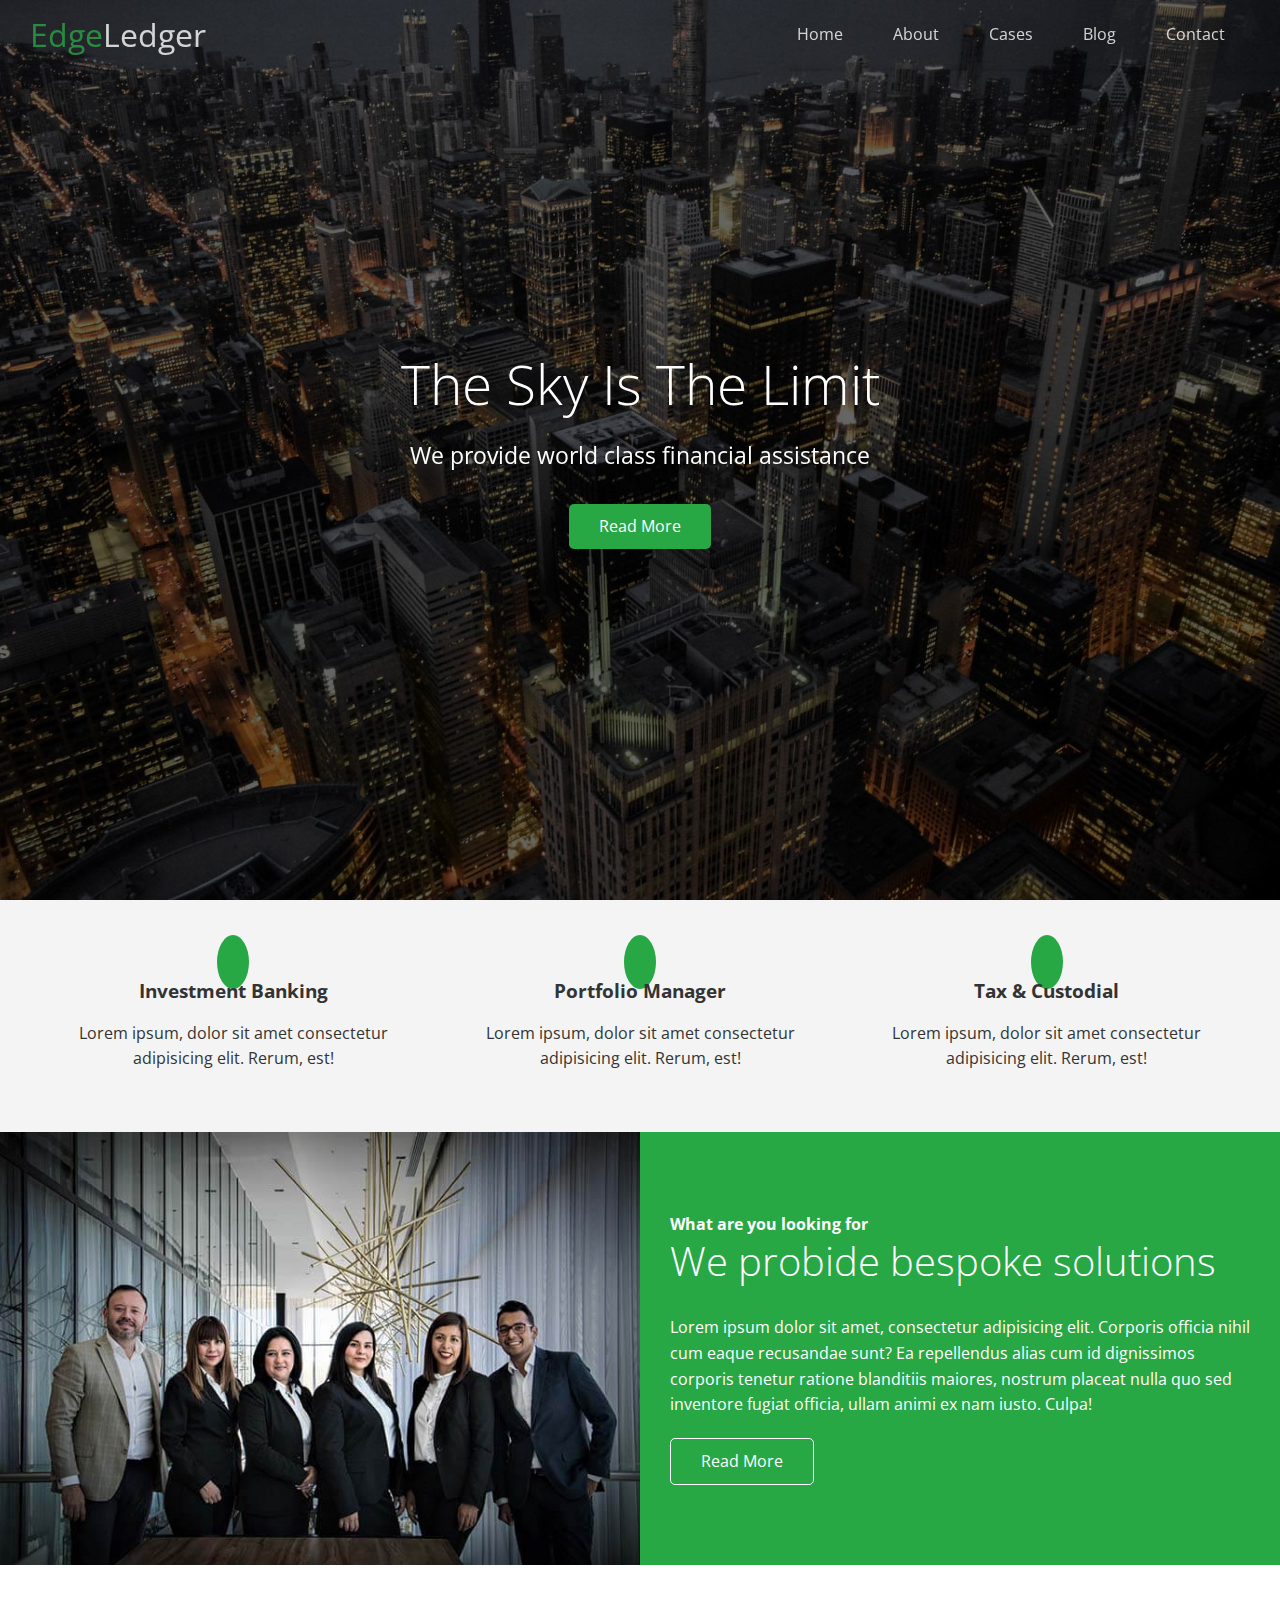
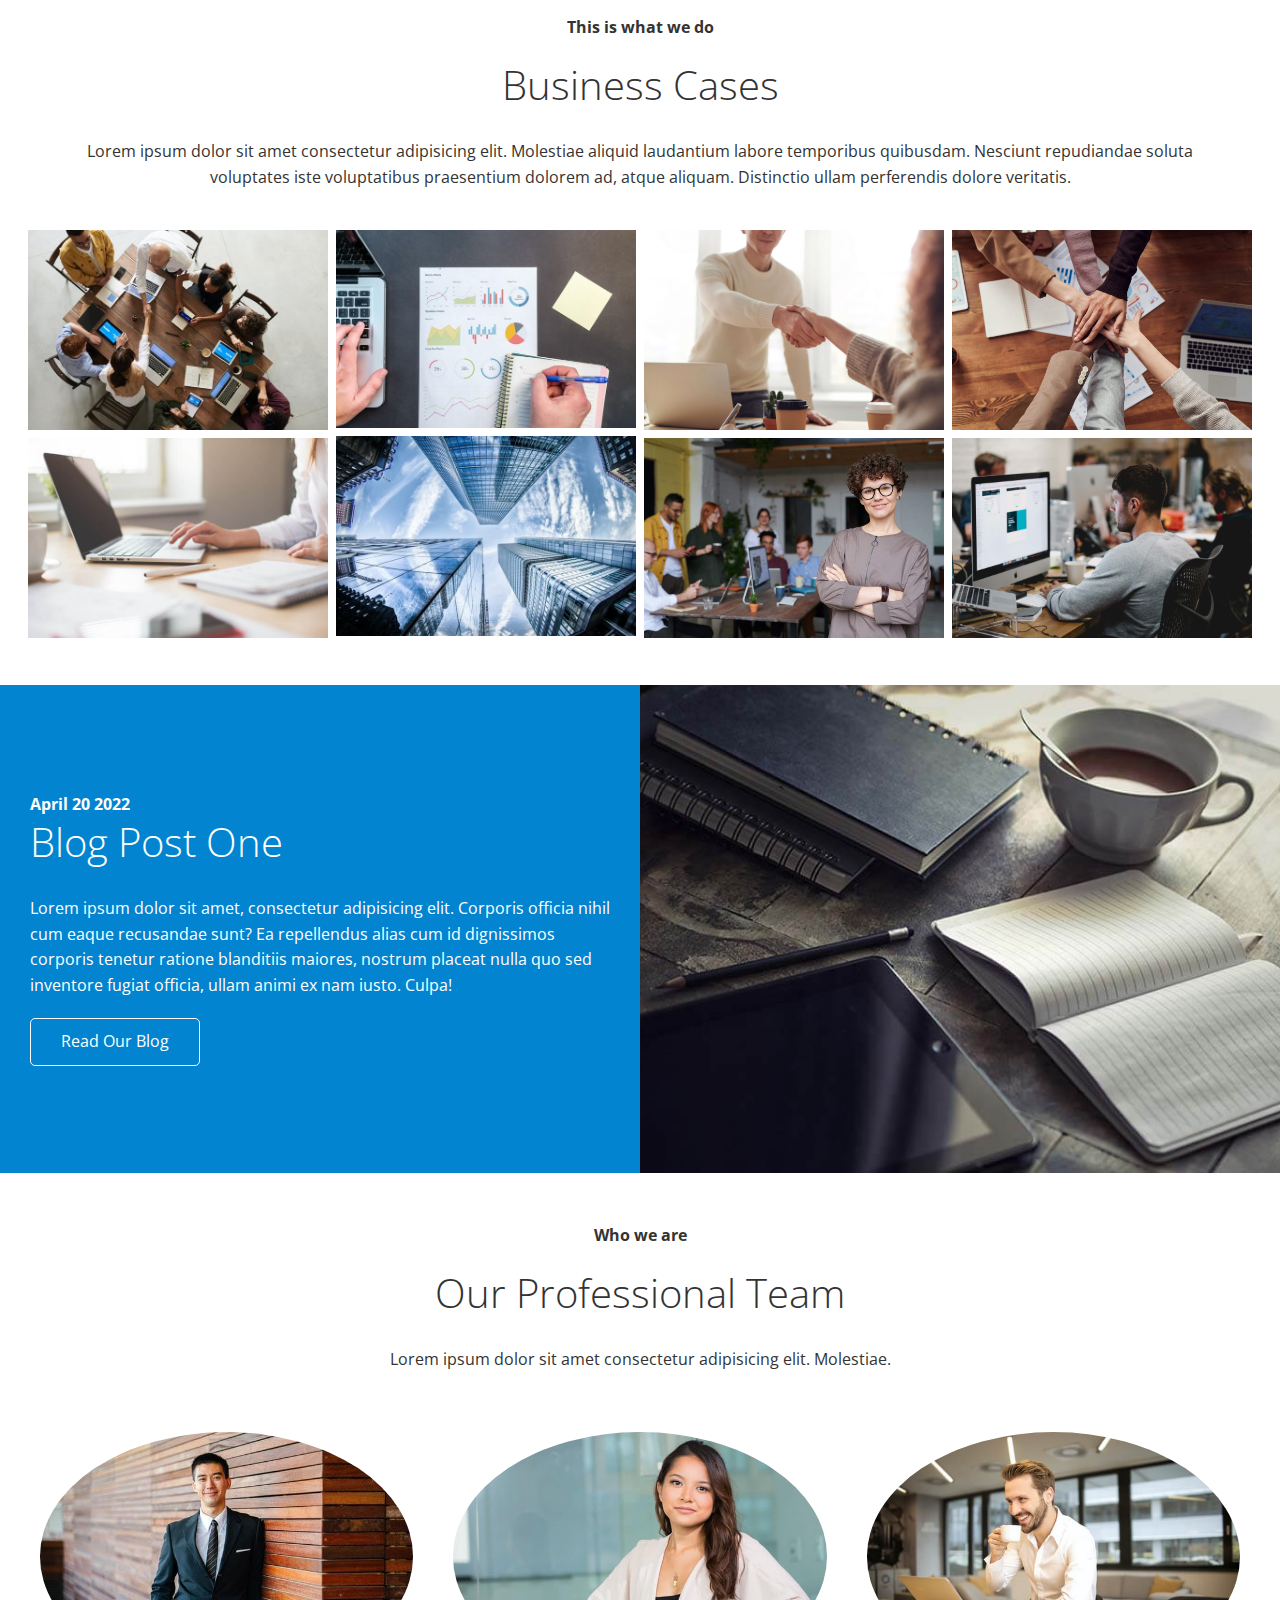
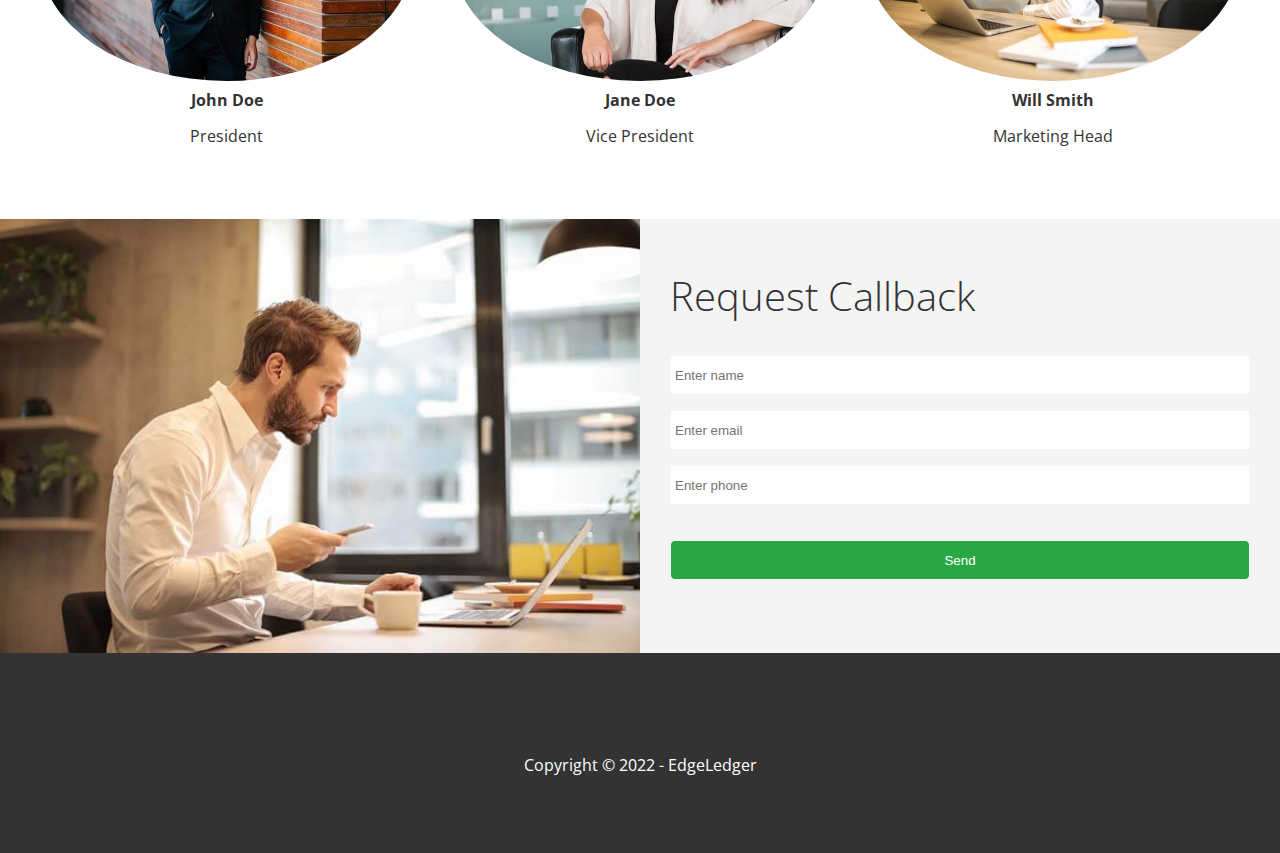
<file: index.html>
<!DOCTYPE html>
<html lang="en">
<head>
  <meta charset="UTF-8">
  <meta name="viewport" content="width=device-width, initial-scale=1.0">
  <link rel="stylesheet" href="https://cdnjs.cloudflare.com/ajax/libs/font-awesome/6.1.1/css/all.min.css" integrity="sha512-KfkfwYDsLkIlwQp6LFnl8zNdLGxu9YAA1QvwINks4PhcElQSvqcyVLLD9aMhXd13uQjoXtEKNosOWaZqXgel0g==" crossorigin="anonymous" referrerpolicy="no-referrer" />
  <link rel="shortcut icon" type="image/x-icon" href="/favicon.ico">
  <link rel="stylesheet" href="css/utilities.css">
  <link rel="stylesheet" href="css/style.css">
  <link rel="stylesheet" href="css/lightbox.min.css">

  <title>Welcome To EdgeLedger</title>
</head>
<body id="home">
  <header class="hero">
    <div id="navbar" class="navbar top">
      <h1 class="logo">
        <span class="text-primary"><i class="fas fa-book-open"></i> Edge</span>Ledger
      </h1>
      <nav>
        <ul>
          <li><a href="#home">Home</a></li>
          <li><a href="#about">About</a></li>
          <li><a href="#cases">Cases</a></li>
          <li><a href="#blog">Blog</a></li>
          <li><a href="#contact">Contact</a></li>
        </ul>
      </nav>
    </div>

    <div class="content">
      <h1>The Sky Is The Limit</h1>
      <p>We provide world class financial assistance</p>
      <a href="#about" class="btn"> <i class="fas fa-chevron-right"></i> Read More</a>
    </div>
  </header>

  <main>
    <!-- About: Icons -->
   <section id="about" class="icons bg-light">
     <div class="flex-items">
       <div>
         <i class="fas fa-university fa-2x"></i>
         <div>
           <h3>Investment Banking</h3>
           <p>Lorem ipsum, dolor sit amet consectetur adipisicing elit. Rerum, est!</p>
         </div>
       </div>

       <div>
        <i class="fas fa-book-reader fa-2x"></i>
        <div>
          <h3>Portfolio Manager</h3>
          <p>Lorem ipsum, dolor sit amet consectetur adipisicing elit. Rerum, est!</p>
        </div>
      </div>

      <div>
        <i class="fas fa-pencil-alt fa-2x"></i>
        <div>
          <h3>Tax & Custodial</h3>
          <p>Lorem ipsum, dolor sit amet consectetur adipisicing elit. Rerum, est!</p>
        </div>
      </div>
     </div>
   </section>
   <!-- About:Solutions -->
   <section class="solutions flex-columns">
    <div class="row">
      <div class="column">
        <div class="column-1">
          <img src="img/home/people.jpg" alt="">
        </div>
      </div>
      <div class="column">
        <div class="column-2 bg-primary">
          <h4>What are you looking for</h4>
          <h2>We probide bespoke solutions</h2>
          <p>Lorem ipsum dolor sit amet, consectetur adipisicing elit. Corporis officia nihil cum eaque recusandae sunt? Ea repellendus alias cum id dignissimos corporis tenetur ratione blanditiis maiores, nostrum placeat nulla quo sed inventore fugiat officia, ullam animi ex nam iusto. Culpa!</p>
          <a href="#" class="btn btn-outline">
            <i class="fas fa-chevron"></i>
            Read More
          </a>
        </div>
      </div>
    </div>
   </section>

   <!-- Cases -->
   <section id="cases" class="cases flex-grid section-padding">
     <header class="section-header">
       <h4>This is what we do</h4>
       <h2>Business Cases</h2>
       <p>Lorem ipsum dolor sit amet consectetur adipisicing elit. Molestiae aliquid laudantium labore temporibus quibusdam. Nesciunt repudiandae soluta voluptates iste voluptatibus praesentium dolorem ad, atque aliquam. Distinctio ullam perferendis dolore veritatis.</p>
      </header>
      
       <div class="row">
         <div class="column">
           <a href="img/cases/cases1.jpg" data-lightbox="cases" data-title="Nesciunt repudiandae soluta">
            <img src="img/cases/cases1.jpg" alt="">
            </a>
           
            <a href="img/cases/cases2.jpg" data-lightbox="cases" data-title="Nesciunt repudiandae soluta">
            <img src="img/cases/cases2.jpg" alt="">
            </a>
         </div>

         <div class="column">
          <a href="img/cases/cases3.jpg" data-lightbox="cases" data-title="Nesciunt repudiandae soluta">
            <img src="img/cases/cases3.jpg" alt="">
          </a>
          <a href="img/cases/cases4.jpg" data-lightbox="cases" data-title="Nesciunt repudiandae soluta">
            <img src="img/cases/cases4.jpg" alt="">
          </a>         
        </div>

        <div class="column">
          <a href="img/cases/cases5.jpg" data-lightbox="cases" data-title="Nesciunt repudiandae soluta">
            <img src="img/cases/cases5.jpg" alt="">
          </a>
          <a href="img/cases/cases6.jpg" data-lightbox="cases" data-title="Nesciunt repudiandae soluta">
            <img src="img/cases/cases6.jpg" alt="">
          </a>         
        </div>

        <div class="column">
          <a href="img/cases/cases7.jpg" data-lightbox="cases" data-title="Nesciunt repudiandae soluta">
            <img src="img/cases/cases7.jpg" alt="">
          </a>
          <a href="img/cases/cases9.jpg" data-lightbox="cases" data-title="Nesciunt repudiandae soluta">
            <img src="img/cases/cases9.jpg" alt="">
          </a>         
        </div>
        </div>
   </section>

   <!-- Blog -->
   <section id ="blog" class="blog flex-columns flex-reverse">
    <div class="row">
      <div class="column">
        <div class="column-1">
          <img src="img/home/blog.jpg" alt="">
        </div>
      </div>
      <div class="column">
        <div class="column-2 bg-secondary">
          <h4>April 20 2022</h4>
          <h2>Blog Post One</h2>
          <p>Lorem ipsum dolor sit amet, consectetur adipisicing elit. Corporis officia nihil cum eaque recusandae sunt? Ea repellendus alias cum id dignissimos corporis tenetur ratione blanditiis maiores, nostrum placeat nulla quo sed inventore fugiat officia, ullam animi ex nam iusto. Culpa!</p>
          <a href="blog.html" class="btn btn-outline">
            <i class="fas fa-chevron"></i>
            Read Our Blog
          </a>
        </div>
      </div>
    </div>
   </section>

   <!-- Team-->
   <section id="team" class="team section-padding">
    <header class="section-header">
      <h4>Who we are</h4>
      <h2>Our Professional Team</h2>
      <p>Lorem ipsum dolor sit amet consectetur adipisicing elit. Molestiae.</p>
    </header>
    <div class="flex-items">
      <div>
        <img src="img/team/person1.jpg" alt="">
        <h4>John Doe</h4>
        <p>President</p>
      </div>

      <div>
        <img src="img/team/person2.jpg" alt="">
        <h4>Jane Doe</h4>
        <p>Vice President</p>
      </div>

      <div>
        <img src="img/team/person3.jpg" alt="">
        <h4>Will Smith</h4>
        <p>Marketing Head</p>
      </div>
    </div>
  </section>

  <!-- contact -->
  <section id="contact" class="contact flex-columns">
    <div class="row">
      <div class="column">
        <div class="column-1">
          <img src="img/home/contact.jpg" alt="">
        </div>
      </div>
      <div class="column">
        <div class="column-2 bg-light">
          <h2>Request Callback</h2>
          <form action="" class="callback-form">
            <div class="form-control">
              <label for="name"></label>
              <input type="text" name="name" id="name" placeholder="Enter name">
            </div>

            <div class="form-control">
              <label for="email"></label>
              <input type="email" name="email" id="email" placeholder="Enter email">
            </div>

            <div class="form-control">
              <label for="phone"></label>
              <input type="text" name="phone" id="phone" placeholder="Enter phone">
            </div>

            <input type="submit" value="Send" id="Submit" class="btn">

          </form>
        </div>
      </div>
    </div>
   </section>
  </main>
  <footer class="footer bg-dark">
    <div class="social">
      <a href="#"><i class="fab fa-facebook fa-2x"></i></a>
      <a href="#"><i class="fab fa-twitter fa-2x"></i></a>
      <a href="#"><i class="fab fa-youtube fa-2x"></i></a>
      <a href="#"><i class="fab fa-linkedin fa-2x"></i></a>
    </div>
    <p>
      Copyright &copy; 2022 - EdgeLedger
    </p>
  </footer>

  <!-- smooth scrolling script -->
  <script
			  src="https://code.jquery.com/jquery-3.6.0.min.js"
			  integrity="sha256-/xUj+3OJU5yExlq6GSYGSHk7tPXikynS7ogEvDej/m4="
        crossorigin="anonymous">
  </script>
<!-- navbar -->
<script src="js/nav.js"></script>
<!-- lightbox -->
<script src="js/lightbox.min.js"></script>

</body>
</html>
</file>
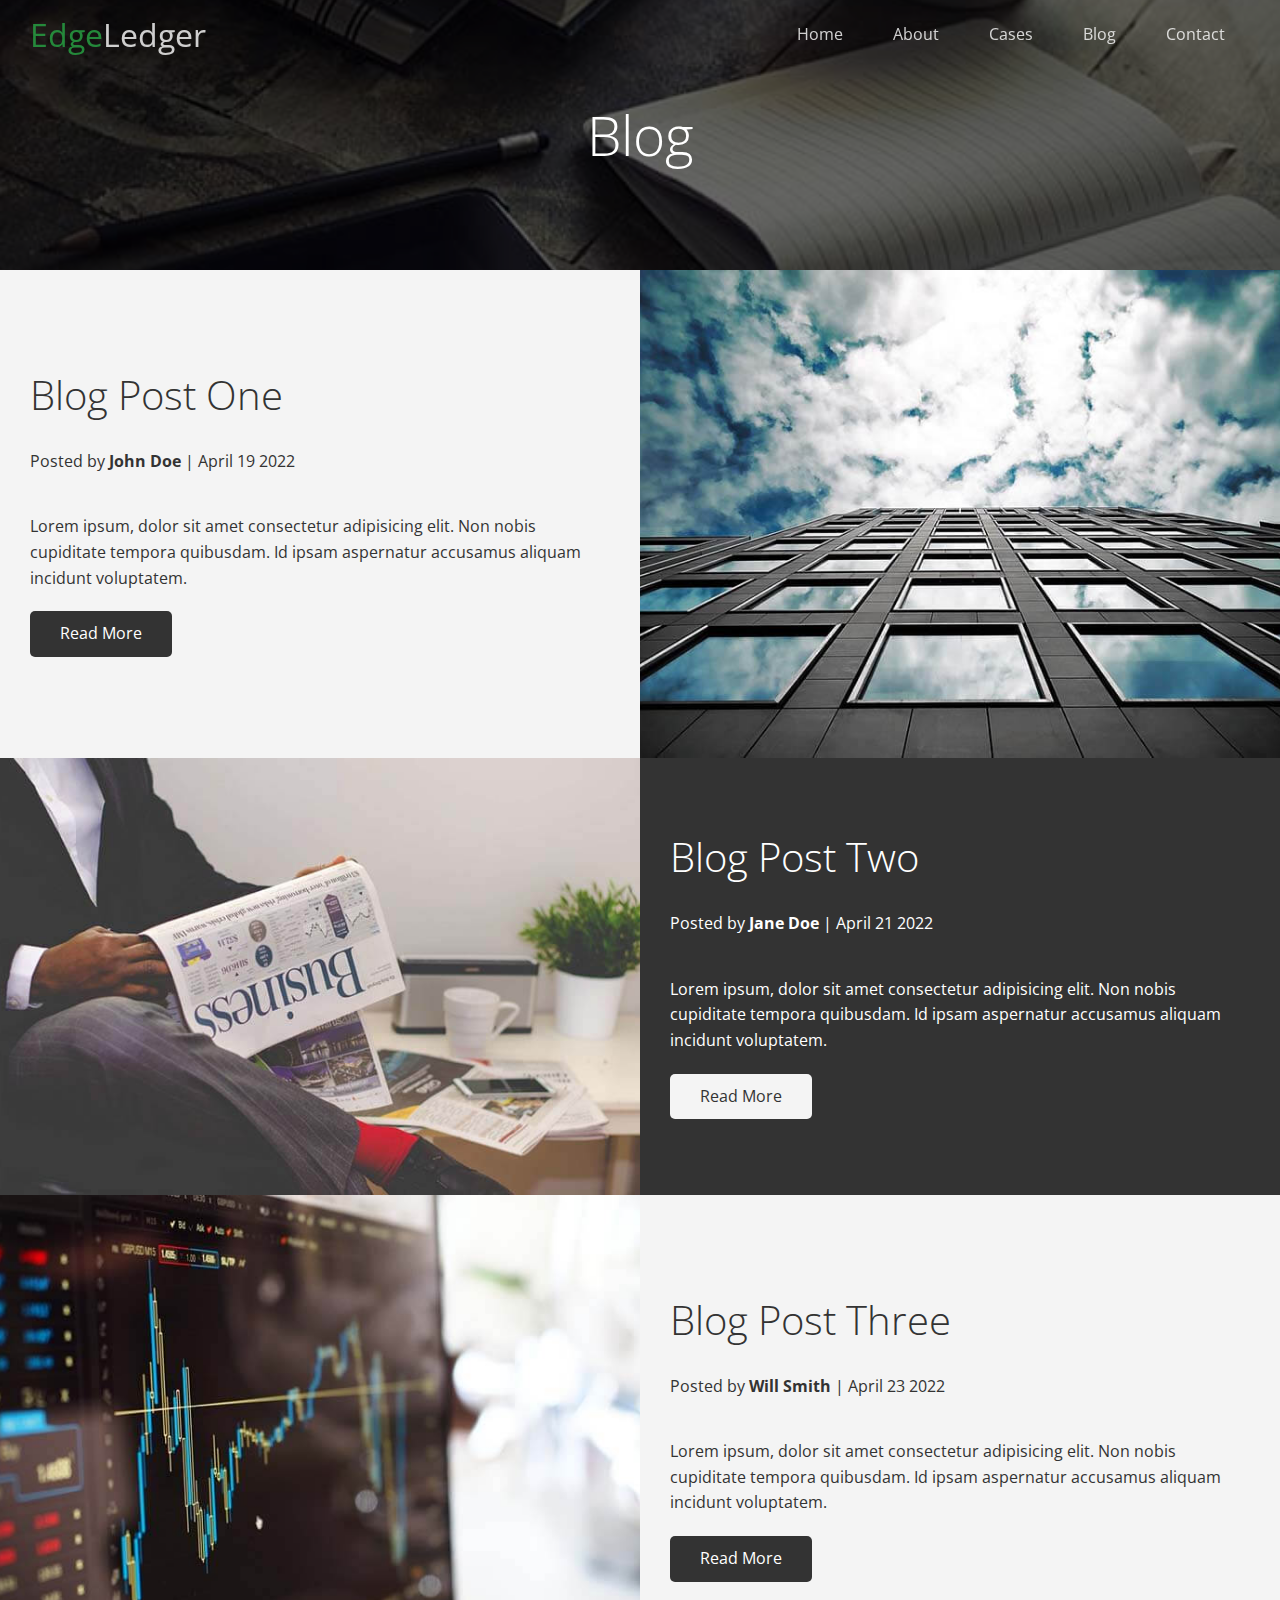
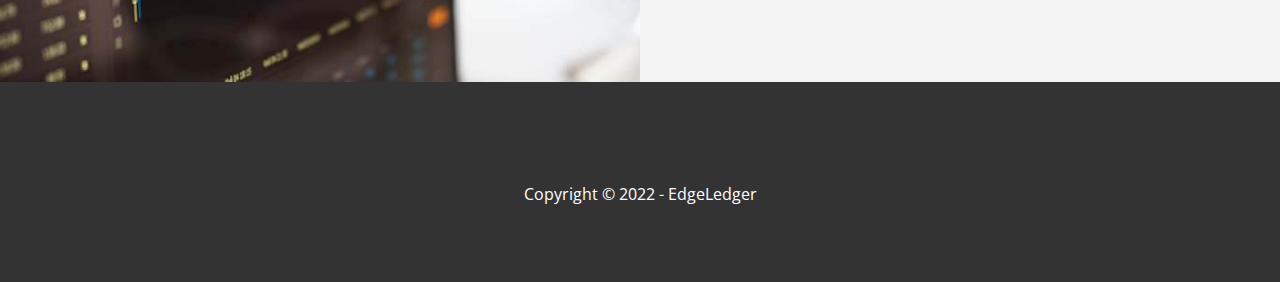
<file: blog.html>
<!DOCTYPE html>
<html lang="en">
<head>
  <meta charset="UTF-8">
  <meta name="viewport" content="width=device-width, initial-scale=1.0">
  <link rel="stylesheet" href="https://cdnjs.cloudflare.com/ajax/libs/font-awesome/6.1.1/css/all.min.css" integrity="sha512-KfkfwYDsLkIlwQp6LFnl8zNdLGxu9YAA1QvwINks4PhcElQSvqcyVLLD9aMhXd13uQjoXtEKNosOWaZqXgel0g==" crossorigin="anonymous" referrerpolicy="no-referrer" />
  <link rel="stylesheet" href="css/utilities.css">
  <link rel="stylesheet" href="css/style.css">
  <title>Read Our Blog</title>
</head>
<body id="home">
  <header class="hero blog">
    <div id="navbar" class="navbar top">
      <h1 class="logo">
        <span class="text-primary"><i class="fas fa-book-open"></i> Edge</span>Ledger
      </h1>
      <nav>
        <ul>
          <li><a href="index.html">Home</a></li>
          <li><a href="index.html#about">About</a></li>
          <li><a href="index.html#cases">Cases</a></li>
          <li><a href="index.html#blog">Blog</a></li>
          <li><a href="index.html#contact">Contact</a></li>
        </ul>
      </nav>
    </div>

    <div class="content">
      <h1>Blog</h1>
    </div>
  </header>

  <main>
    <article class="flex-columns flex-reverse">
      <div class="row">
        <div class="column">
          <div class="column-1">
            <img src="img/blog/blog1.jpg" alt="">
          </div>
        </div>
        <div class="column">
          <div class="column-2 bg-light">
            <h2>Blog Post One</h2>
            <p class="meta">
              <i class="fas fa-user"></i> Posted by <strong>John Doe</strong> | April 19 2022
            </p>
            <p>Lorem ipsum, dolor sit amet consectetur adipisicing elit. Non nobis cupiditate tempora quibusdam. Id ipsam aspernatur accusamus aliquam incidunt voluptatem.</p>
            <a href="post.html" class="btn btn-dark">
              <i class="fas fa-chevron"></i>
              Read More
            </a>
          </div>
        </div>
      </div>
    </article>

    <article class="flex-columns">
      <div class="row">
        <div class="column">
          <div class="column-1">
            <img src="img/blog/blog2.jpg" alt="">
          </div>
        </div>
        <div class="column">
          <div class="column-2 bg-dark">
            <h2>Blog Post Two</h2>
            <p class="meta">
              <i class="fas fa-user"></i> Posted by <strong>Jane Doe</strong> | April 21 2022
            </p>
            <p>Lorem ipsum, dolor sit amet consectetur adipisicing elit. Non nobis cupiditate tempora quibusdam. Id ipsam aspernatur accusamus aliquam incidunt voluptatem.</p>
            <a href="post.html" class="btn btn-light">
              <i class="fas fa-chevron"></i>
              Read More
            </a>
          </div>
        </div>
      </div>
    </article>

    <article class="flex-columns">
      <div class="row">
        <div class="column">
          <div class="column-1">
            <img src="img/blog/blog3.jpg" alt="">
          </div>
        </div>
        <div class="column">
          <div class="column-2 bg-light">
            <h2>Blog Post Three</h2>
            <p class="meta">
              <i class="fas fa-user"></i> Posted by <strong>Will Smith</strong> | April 23 2022
            </p>
            <p>Lorem ipsum, dolor sit amet consectetur adipisicing elit. Non nobis cupiditate tempora quibusdam. Id ipsam aspernatur accusamus aliquam incidunt voluptatem.</p>
            <a href="post.html" class="btn btn-dark">
              <i class="fas fa-chevron"></i>
              Read More
            </a>
          </div>
        </div>
      </div>
    </article>

  </main>
  <footer class="footer bg-dark">
    <div class="social">
      <a href="#"><i class="fab fa-facebook fa-2x"></i></a>
      <a href="#"><i class="fab fa-twitter fa-2x"></i></a>
      <a href="#"><i class="fab fa-youtube fa-2x"></i></a>
      <a href="#"><i class="fab fa-linkedin fa-2x"></i></a>
    </div>
    <p>
      Copyright &copy; 2022 - EdgeLedger
    </p>
  </footer>
<script>
  window.onscroll = function(){
    if(window.pageYOffset>100){
      navbar.classList.remove('top');
      if(!scrolled){
        navbar.style.transform = 'translateY(-70px)';
      }
      setTimeout(function(){
        navbar.style.transform = 'translateY(0px)';
        scrolled = true;
      }, 200)
    }
    else{
      navbar.classList.add('top');
      scrolled=false;
    }
  }
</script>
</body>
</html>
</file>
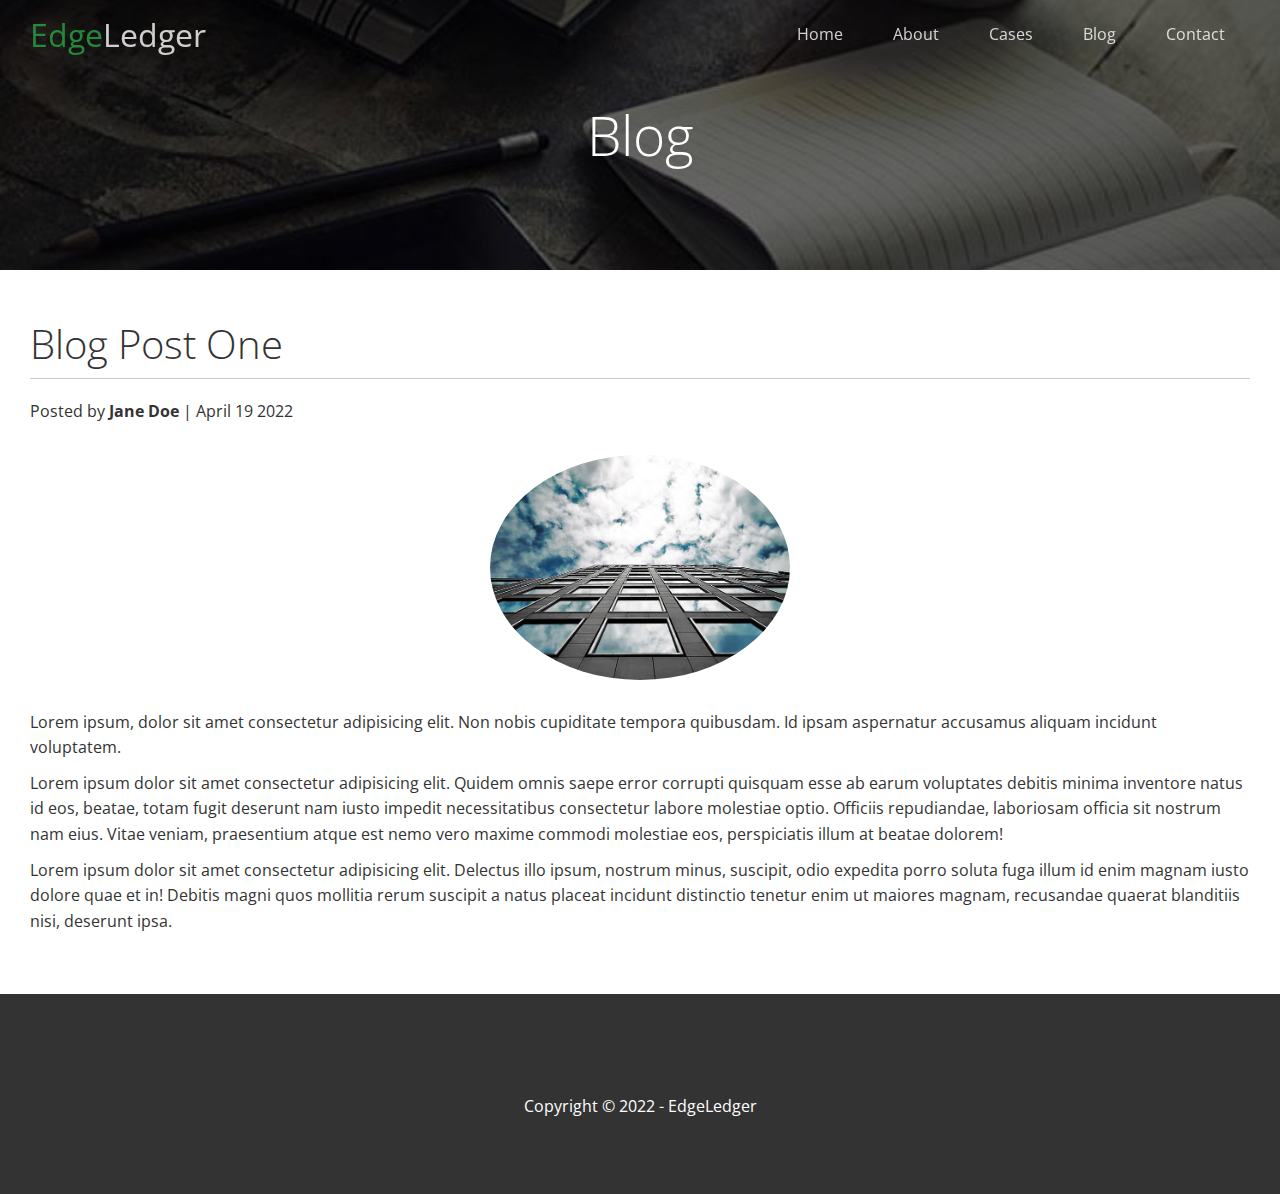
<file: post.html>
<!DOCTYPE html>
<html lang="en">
<head>
  <meta charset="UTF-8">
  <meta name="viewport" content="width=device-width, initial-scale=1.0">
  <link rel="stylesheet" href="https://cdnjs.cloudflare.com/ajax/libs/font-awesome/6.1.1/css/all.min.css" integrity="sha512-KfkfwYDsLkIlwQp6LFnl8zNdLGxu9YAA1QvwINks4PhcElQSvqcyVLLD9aMhXd13uQjoXtEKNosOWaZqXgel0g==" crossorigin="anonymous" referrerpolicy="no-referrer" />
  <link rel="stylesheet" href="css/utilities.css">
  <link rel="stylesheet" href="css/style.css">
  <title>Post One</title>
</head>
<body id="home">
  <header class="hero blog">
    <div id="navbar" class="navbar top">
      <h1 class="logo">
        <span class="text-primary"><i class="fas fa-book-open"></i> Edge</span>Ledger
      </h1>
      <nav>
        <ul>
          <li><a href="index.html">Home</a></li>
          <li><a href="index.html#about">About</a></li>
          <li><a href="index.html#cases">Cases</a></li>
          <li><a href="index.html#blog">Blog</a></li>
          <li><a href="index.html#contact">Contact</a></li>
        </ul>
      </nav>
    </div>

    <div class="content">
      <h1>Blog</h1>
    </div>
  </header>

  <main>
    <section class="post">
      <h2>Blog Post One</h2>
      <p class="meta">
        <i class="fas fa-user"></i> Posted by <strong>Jane Doe</strong> | April 19 2022
      </p>
      <img src="img/blog/blog1.jpg" alt="">
      <p>Lorem ipsum, dolor sit amet consectetur adipisicing elit. Non nobis cupiditate tempora quibusdam. Id ipsam aspernatur accusamus aliquam incidunt voluptatem.</p>
      <p>Lorem ipsum dolor sit amet consectetur adipisicing elit. Quidem omnis saepe error corrupti quisquam esse ab earum voluptates debitis minima inventore natus id eos, beatae, totam fugit deserunt nam iusto impedit necessitatibus consectetur labore molestiae optio. Officiis repudiandae, laboriosam officia sit nostrum nam eius. Vitae veniam, praesentium atque est nemo vero maxime commodi molestiae eos, perspiciatis illum at beatae dolorem!</p>
      <p>Lorem ipsum dolor sit amet consectetur adipisicing elit. Delectus illo ipsum, nostrum minus, suscipit, odio expedita porro soluta fuga illum id enim magnam iusto dolore quae et in! Debitis magni quos mollitia rerum suscipit a natus placeat incidunt distinctio tenetur enim ut maiores magnam, recusandae quaerat blanditiis nisi, deserunt ipsa.</p>
    </section>

  </main>
  <footer class="footer bg-dark">
    <div class="social">
      <a href="#"><i class="fab fa-facebook fa-2x"></i></a>
      <a href="#"><i class="fab fa-twitter fa-2x"></i></a>
      <a href="#"><i class="fab fa-youtube fa-2x"></i></a>
      <a href="#"><i class="fab fa-linkedin fa-2x"></i></a>
    </div>
    <p>
      Copyright &copy; 2022 - EdgeLedger
    </p>
  </footer>

  <script>
    window.onscroll = function(){
      if(window.pageYOffset>100){
        navbar.classList.remove('top');
        if(!scrolled){
          navbar.style.transform = 'translateY(-70px)';
        }
        setTimeout(function(){
          navbar.style.transform = 'translateY(0px)';
          scrolled = true;
        }, 200)
      }
      else{
        navbar.classList.add('top');
        scrolled=false;
      }
    }
  </script>
  
</body>
</html>
</file>
<file: css/utilities.css>
/* Text colors */
.text-primary{
  color:#28a745;
}

.text-secondary{
  color:#0284d0;
}

/* Button */
.btn{
  cursor:pointer;
  display: inline-block;
  padding:10px 30px;
  color:#fff;
  background-color: #28a745;
  border: none;
  border-radius: 5px;
}

.btn:hover{
  opacity: 0.9;
}

.btn-primary, .bg-primary{
  background: #28a745;
  color:#fff;
}
.btn-secondary, .bg-secondary{
  background: #0284d0;
  color:#fff;
}
.btn-dark, .bg-dark{
  background: #333;
  color:#fff;
}
.btn-light, .bg-light{
  background: #f4f4f4;
  color:#333;
}

.btn-outline{
  background: transparent;
  border:1px solid #fff;
}

/* flex items */
.flex-items{
  display:flex;
  text-align: center;
  justify-content: center;
  height: 100%;
}

.flex-items>div{
  padding:20px;
}

/* flex columns */
.flex-columns.flex-reverse .row{
  flex-direction: row-reverse;
}


.flex-columns .row{
  display:flex;
  flex-direction: row;
  flex-wrap: wrap;
  width: 100%;
}

.flex-columns .column{
  display:flex;
  flex-direction: column;
  flex-basis:100%;
  flex:1;
}

.flex-columns .column .column-1,
.flex-columns .column .column-2{
  height: 100%;
}

.flex-columns img{
  width:100%;
  height: 100%;
  object-fit:cover;
}

.flex-columns .column-2{
  display:flex;
  flex-direction: column;
  align-items: flex-start;
  justify-content: center;
  padding:30px;
}

.flex-columns h2{
  font-size:40px;
  font-weight: 100;
}

.flex-columns h2{
  margin-bottom: 10px;
}

.flex-columns p{
  margin: 20px 0;
}

/* Section header */
.section-header{
  padding:30px;
  display:flex;
  flex-direction: column;
  align-items: center;
  justify-content: center;
  text-align: center;
}

.section-header h2{
  font-size:40px;
  margin:20px 0;
}

.section-padding{
  padding:20px 20px 40px;
}

/* flex grid */
.flex-grid .row{
  display:flex;
  flex-wrap:wrap;
  padding: 0 4px;
}

.flex-grid .column{
  flex: 25%;
  max-width:25%;
  padding:0 4px;
}
</file>
<file: css/style.css>
@import url('https://fonts.googleapis.com/css2?family=Open+Sans:wght@300;400&display=swap');

*{
  box-sizing: border-box;
  padding:0;
  margin:0;
}

body{
  font-family: 'Open Sans', sans-serif;
  background: #fff;
  color:#333;
  line-height: 1.6;
}

ul{
  list-style: none;
}

a{
  color:#333;
  text-decoration: none;
}

h1,h2{
  font-weight: 300;
  line-height: 1.2;
}

p{
  margin: 10px 0;
}

img{
  width:100%;
}

/* Navbar */
.navbar{
  display: flex;
  align-items: center;
  justify-content: space-between;
  background-color:#333;
  color:#fff;
  opacity: 0.8;
  width: 100%;
  height:70px;
  position:fixed;
  top:0px;
  padding:0 30px;
  transition: 0.5s;
}

.navbar.top{
  background: transparent;
}

.navbar a{
  color:#fff;
  padding: 10px 20px;
  margin: 0 5px;
}

.navbar a:hover{
  border-bottom: #28a745 2px solid;
}

.navbar ul{
  display: flex;
}

.navbar .logo{
  font-weight: 400;
}

/* Header */
.hero{
  background: url('../img/home/showcase.jpg') no-repeat center center/cover;
  height:100vh;
  position:relative;
  color:#fff;
}

.hero .content{
  display: flex;
  flex-direction: column;
  align-items: center;
  justify-content: center;
  text-align: center;
  height:100%;
  padding: 0 20px;
}

.hero .content h1{
  font-size: 55px;
}

.hero .content p{
  font-size: 23px;
  max-width: 600px;
  margin: 20px 0 30px;
}

.hero::before{
  content:'';
  position:absolute;
  top:0;
  left:0;
  width: 100%;
  height: 100%;
  background: rgba(0,0,0,0.6);
}
.hero *{
  z-index:10;
}

.hero.blog{
  background: url('../img/home/blog.jpg') no-repeat center center/cover;
  height: 30vh;
}

/* Icons */
.icons {
  padding: 30px;
}

.icons h3{
  font-weight: bold;
  margin-bottom: 15px;
}

.icons i{
  background-color: #28a745;
  color: #fff;
  padding: 1rem;
  border-radius: 50%;
  margin-bottom: 15px;
}

.cases img:hover{
  opacity: 0.7;
}

.team img{
  border-radius:50%;
}

/* Callback form */
.callback-form{
  width: 100%;
  padding:20px 0;
}

.callback-form label{
  display:block;
  margin-bottom:5px;
}

.callback-form .form-control{
  margin-bottom: 15px;
}

.callback-form input{
  width: 100%;
  padding:4px;
  height: 40px;
  border:#f5f5f5 1px solid;
}

.callback-form input:focus{
  outline-color: #28a745;
}

.callback-form .btn{
  padding:12px 0;
  margin-top: 20px;
}

/*Post */
.post{
  padding: 50px 30px;
}

.post h2{
  font-size:40px;
  margin-bottom: 20px;
  padding-bottom: 10px;
  border-bottom: #ccc solid 1px;
}

.post .meta{
  margin-bottom: 30px;
}

.post img{
  width:300px;
  border-radius: 50%;
  display:block;
  margin: 0 auto 30px;
}


/* Footer */
.footer{
  display: flex;
  flex-direction: column;
  align-items: center;
  justify-content: center;
  text-align: center;
  height: 200px;
}

.footer a{
  color:#fff;
}

.footer a:hover{
  color:#28a745;
}

.footer .social>*{
  margin-right: 30px;
}

/* Mobile */
@media(max-width:768px){
  .navbar{
    flex-direction: column;
    height: 120px;
    padding: 20px;
  }

  .navbar a{
    padding: 10px 10px;
    margin: 0 3px;
  }

  .flex-items{
    flex-direction: column;
  }

  .flex-columns .column, .flex-grid .column{
    flex: 100%;
    max-width: 100%;
  }

  .team img{
    width: 70%;
  }



}
</file>
